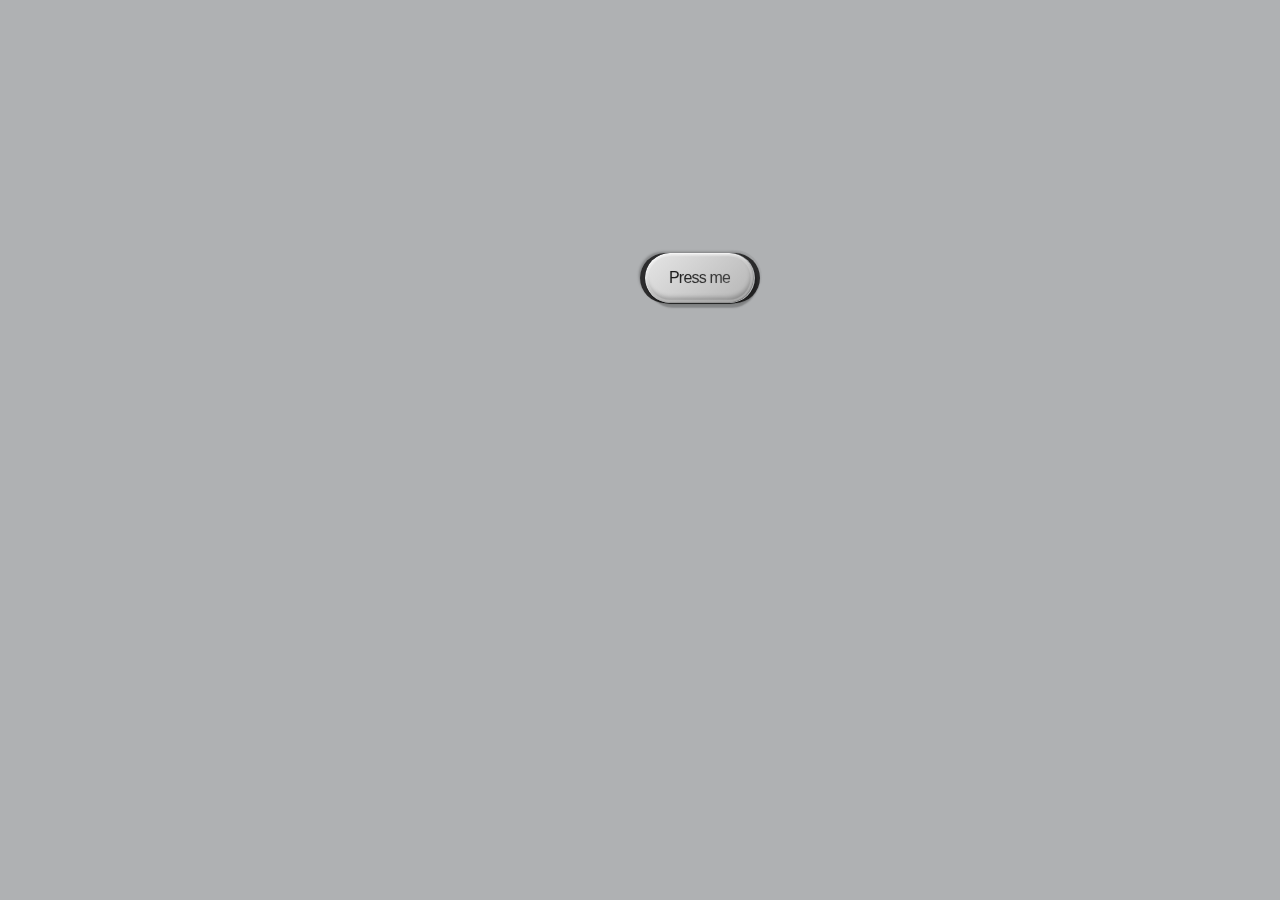
<file: index.html>
<!DOCTYPE html>
<html lang="en">
<head>
    <meta charset="UTF-8">
    <meta name="viewport" content="width=device-width, initial-scale=1.0">
    <title>home</title>
</head>
<style>
    .button {
        all: unset;
        cursor: pointer;
        -webkit-tap-highlight-color: rgba(0, 0, 0, 0);
        position: relative;
        border-radius: 100em;
        background-color: rgba(0, 0, 0, 0.75);
        box-shadow:
        -0.15em -0.15em 0.15em -0.075em rgba(5, 5, 5, 0.25),
        0.0375em 0.0375em 0.0675em 0 rgba(5, 5, 5, 0.1);
        margin: 20% 50% ;
        width: 120px;
        display: flex;
        justify-content: center;
        align-items: center;
    }
    .button::after {
        content: "";
        position: absolute;
        z-index: 0;
        width: calc(100% + 0.3em);
        height: calc(100% + 0.3em);
        top: -0.15em;
        left: -0.15em;
        border-radius: inherit;
        background: linear-gradient(
        -135deg,
        rgba(5, 5, 5, 0.5),
        transparent 20%,
        transparent 100%
        );
        filter: blur(0.0125em);
        opacity: 0.25;
        mix-blend-mode: multiply;
    }
    
    .button .button-outer {
        position: relative;
        z-index: 1;
        border-radius: inherit;
        transition: box-shadow 300ms ease;
        will-change: box-shadow;
        box-shadow:
        0 0.05em 0.05em -0.01em rgba(5, 5, 5, 1),
        0 0.01em 0.01em -0.01em rgba(5, 5, 5, 0.5),
        0.15em 0.3em 0.1em -0.01em rgba(5, 5, 5, 0.25);
    }
    .button:hover .button-outer {
        box-shadow:
        0 0 0 0 rgba(5, 5, 5, 1),
        0 0 0 0 rgba(5, 5, 5, 0.5),
        0 0 0 0 rgba(5, 5, 5, 0.25);
    }
    .button-inner {
        --inset: 0.035em;
        position: relative;
        z-index: 1;
        border-radius: inherit;
        padding: 1em 1.5em;
        background-image: linear-gradient(
        135deg,
        rgba(230, 230, 230, 1),
        rgba(180, 180, 180, 1)
        );
        transition:
        box-shadow 300ms ease,
        clip-path 250ms ease,
        background-image 250ms ease,
        transform 250ms ease;
        will-change: box-shadow, clip-path, background-image, transform;
        overflow: clip;
        clip-path: inset(0 0 0 0 round 100em);
        box-shadow:
              /* 1 */
        0 0 0 0 inset rgba(5, 5, 5, 0.1),
          /* 2 */ -0.05em -0.05em 0.05em 0 inset rgba(5, 5, 5, 0.25),
          /* 3 */ 0 0 0 0 inset rgba(5, 5, 5, 0.1),
          /* 4 */ 0 0 0.05em 0.2em inset rgba(255, 255, 255, 0.25),
          /* 5 */ 0.025em 0.05em 0.1em 0 inset rgba(255, 255, 255, 1),
          /* 6 */ 0.12em 0.12em 0.12em inset rgba(255, 255, 255, 0.25),
          /* 7 */ -0.075em -0.25em 0.25em 0.1em inset rgba(5, 5, 5, 0.25);
    }
    .button:hover .button-inner {
        clip-path: inset(
        clamp(1px, 0.0625em, 2px) clamp(1px, 0.0625em, 2px)
            clamp(1px, 0.0625em, 2px) clamp(1px, 0.0625em, 2px) round 100em
        );
        box-shadow:
              /* 1 */
        0.1em 0.15em 0.05em 0 inset rgba(5, 5, 5, 0.75),
          /* 2 */ -0.025em -0.03em 0.05em 0.025em inset rgba(5, 5, 5, 0.5),
          /* 3 */ 0.25em 0.25em 0.2em 0 inset rgba(5, 5, 5, 0.5),
          /* 4 */ 0 0 0.05em 0.5em inset rgba(255, 255, 255, 0.15),
          /* 5 */ 0 0 0 0 inset rgba(255, 255, 255, 1),
          /* 6 */ 0.12em 0.12em 0.12em inset rgba(255, 255, 255, 0.25),
          /* 7 */ -0.075em -0.12em 0.2em 0.1em inset rgba(5, 5, 5, 0.25);
    }
    .button .button-inner span {
        position: relative;
        z-index: 4;
        font-family: "Inter", sans-serif;
        letter-spacing: -0.05em;
        font-weight: 500;
        color: rgba(0, 0, 0, 0);
        background-image: linear-gradient(
        135deg,
        rgba(25, 25, 25, 1),
        rgba(75, 75, 75, 1)
        );
        -webkit-background-clip: text;
        background-clip: text;
        transition: transform 250ms ease;
        display: block;
        will-change: transform;
        text-shadow: rgba(0, 0, 0, 0.1) 0 0 0.1em;
        -webkit-user-select: none;
        -moz-user-select: none;
        -ms-user-select: none;
        user-select: none;
    }
    .button:hover .button-inner span {
        transform: scale(0.975);
    }
    .button:active .button-inner {
        transform: scale(0.975);
    }
    *{
        background-color: #afb1b3;
        text-decoration: none;
    }
    
</style>
<body>
    <div class="a" >
        <button class="button">
            <div class="button-outer">
                <div class="button-inner">
                <a href="dashboard.html">
                    <span>Press me</span>
                </a>
                </div>
            </div>
        </button>
    </div>
</body>
</html>
</file>
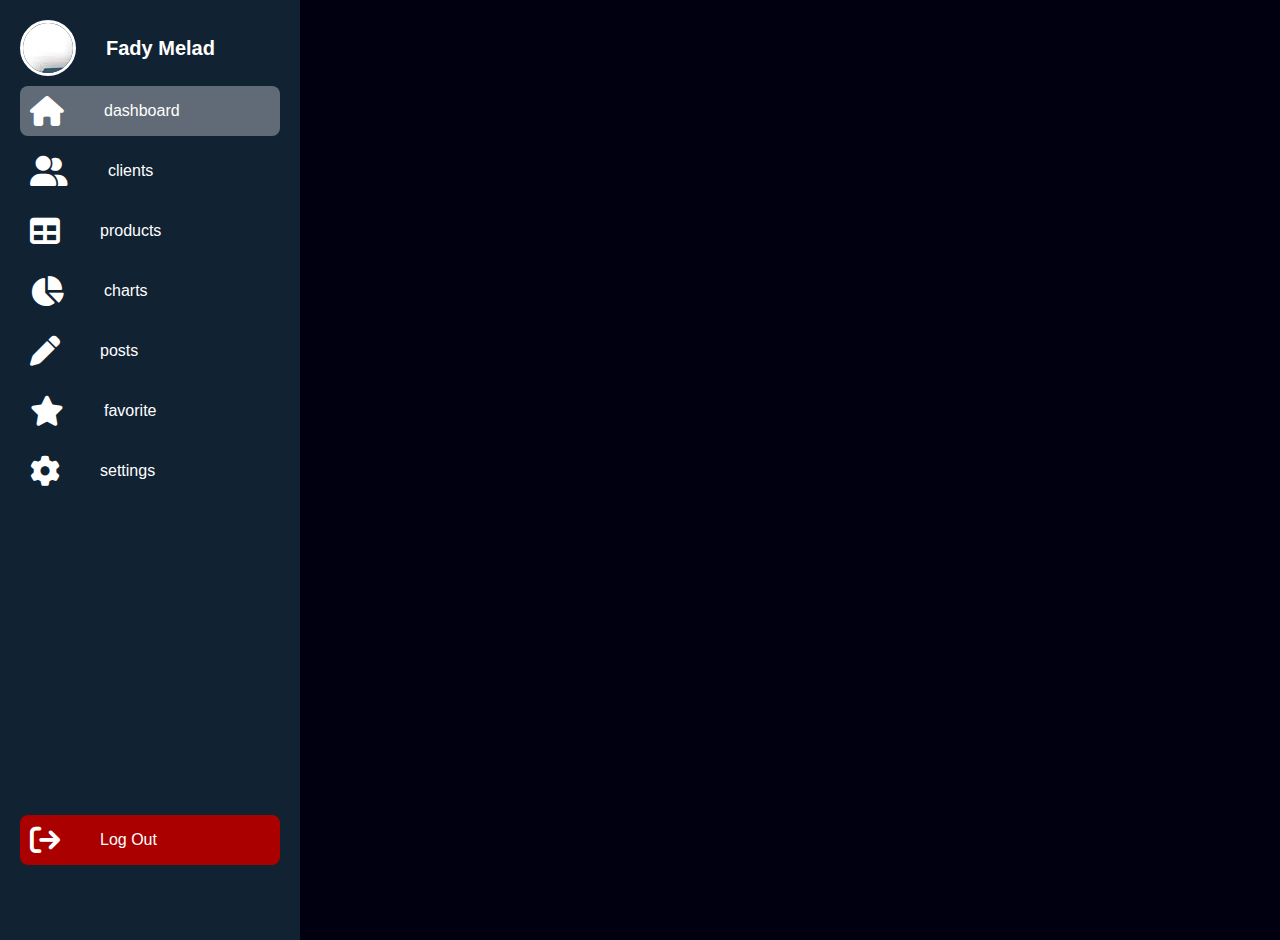
<file: charts.html>
<!DOCTYPE html>
<html lang="en">
<head>
    <meta charset="UTF-8">
    <meta name="viewport" content="width=device-width, initial-scale=1.0">
    <title>charts</title>
    <link rel="stylesheet" href="https://cdnjs.cloudflare.com/ajax/libs/font-awesome/6.4.0/css/all.min.css">
    <link rel="stylesheet" href="dashboard.css">
</head>
<body>
    <div class="menu">
        <ul>
            <li class="profile">
                <div class="img-box">
                    <img src="123.jpg" alt="peofile">
                </div>
                <h1>fady melad</h1>
            </li>
            <li>
                <a class="active" href="dashboard.html">
                    <i class="fas fa-home"></i>
                    <p>dashboard</p>
                </a>
            </li>
            <li>
                <a href="clients.html">
                    <i class="fas fa-user-group"></i>
                    <p>clients</p>
                </a>
            </li>
            <li>
                <a href="products.html">
                    <i class="fas fa-table"></i>
                <p>products</p>
                </a>
            </li>
            <li>
                <a href="charts.html">
                    <i class="fas fa-chart-pie"></i>
                    <p>charts</p>
                </a>
            </li>
            <li>
                <a href="posts.html">
                    <i class="fas fa-pen"></i>
                    <p>posts</p>
                </a>
            </li>
            <li>
                <a href="favorite.html">
                    <i class="fas fa-star"></i>
                    <p>favorite</p>
                </a>
            </li>
            <li>
                <a href="settings.html">
                    <i class="fas fa-cog"></i>
                    <p>settings</p>
                </a>
            </li>
            <li class="log-out">
                <a href="index.html">
                    <i class="fas fa-sign-out"></i>
                    <p>Log Out</p>
                </a>
            </li>
        </ul>
    </div>
</body>
</html>
</file>
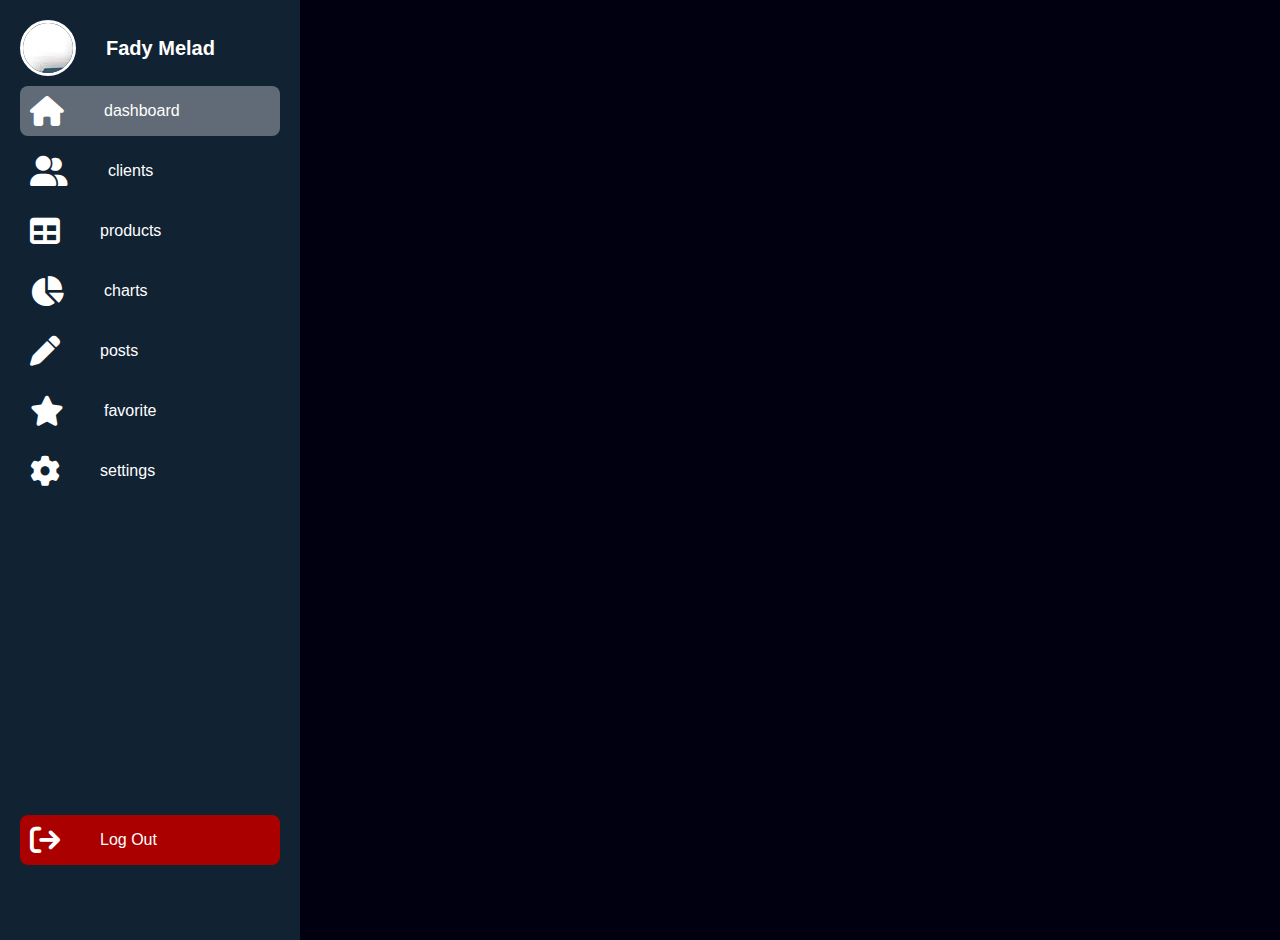
<file: clients.html>
<!DOCTYPE html>
<html lang="en">
<head>
    <meta charset="UTF-8">
    <meta name="viewport" content="width=device-width, initial-scale=1.0">
    <title>clients</title>
    <link rel="stylesheet" href="https://cdnjs.cloudflare.com/ajax/libs/font-awesome/6.4.0/css/all.min.css">
    <link rel="stylesheet" href="dashboard.css">
</head>
<body>
    <div class="menu">
        <ul>
            <li class="profile">
                <div class="img-box">
                    <img src="123.jpg" alt="peofile">
                </div>
                <h1>fady melad</h1>
            </li>
            <li>
                <a class="active" href="dashboard.html">
                    <i class="fas fa-home"></i>
                    <p>dashboard</p>
                </a>
            </li>
            <li>
                <a href="clients.html">
                    <i class="fas fa-user-group"></i>
                    <p>clients</p>
                </a>
            </li>
            <li>
                <a href="products.html">
                    <i class="fas fa-table"></i>
                <p>products</p>
                </a>
            </li>
            <li>
                <a href="charts.html">
                    <i class="fas fa-chart-pie"></i>
                    <p>charts</p>
                </a>
            </li>
            <li>
                <a href="posts.html">
                    <i class="fas fa-pen"></i>
                    <p>posts</p>
                </a>
            </li>
            <li>
                <a href="favorite.html">
                    <i class="fas fa-star"></i>
                    <p>favorite</p>
                </a>
            </li>
            <li>
                <a href="settings.html">
                    <i class="fas fa-cog"></i>
                    <p>settings</p>
                </a>
            </li>
            <li class="log-out">
                <a href="index.html">
                    <i class="fas fa-sign-out"></i>
                    <p>Log Out</p>
                </a>
            </li>
        </ul>
    </div>
</body>
</html>
</file>
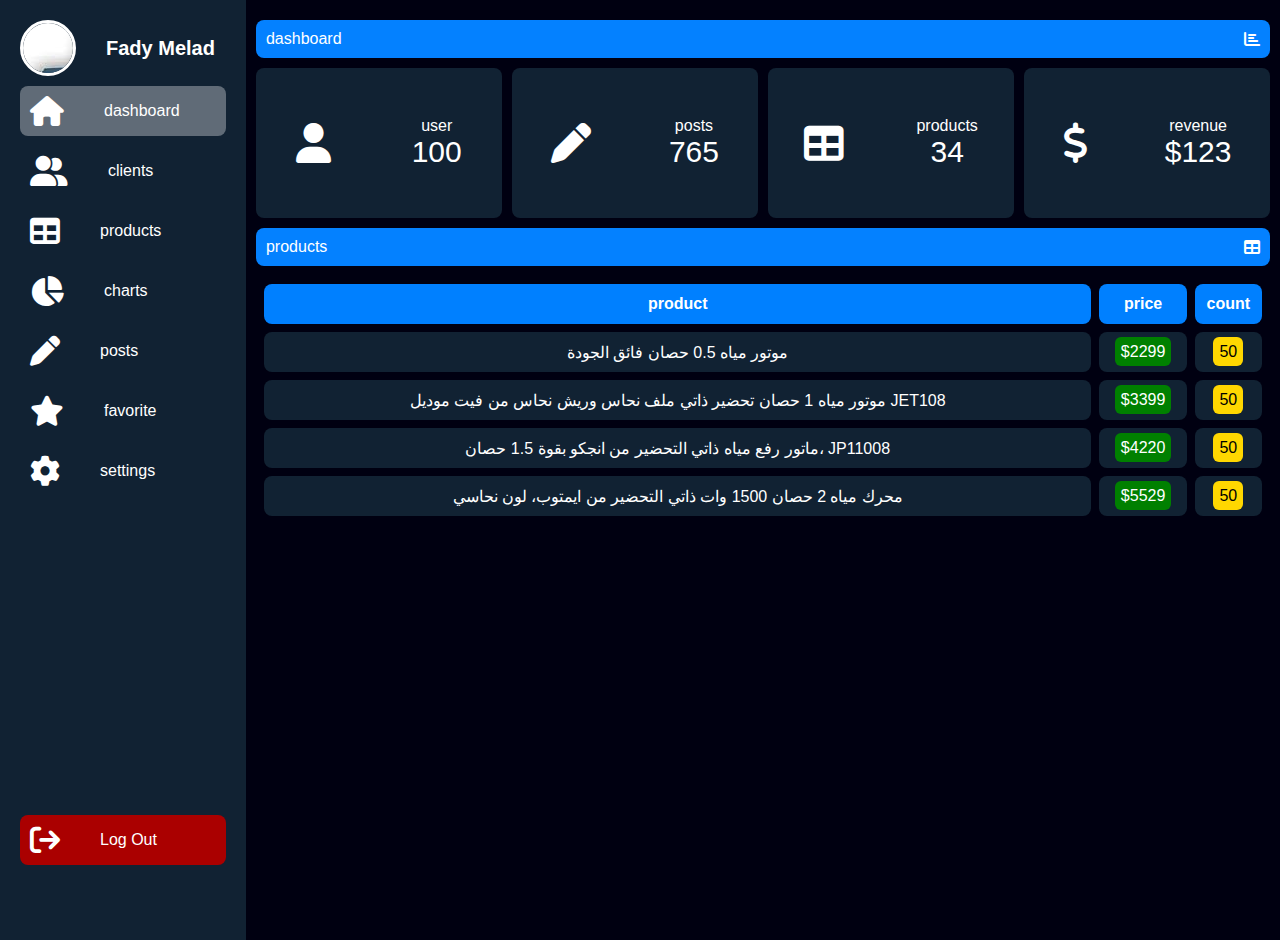
<file: dashboard.html>
<!DOCTYPE html>
<html lang="en">
<head>
    <meta charset="UTF-8">
    <meta name="viewport" content="width=device-width, initial-scale=1.0">
    <title>dashboard | fady </title>
    <link rel="stylesheet" href="https://cdnjs.cloudflare.com/ajax/libs/font-awesome/6.4.0/css/all.min.css">
    <link rel="stylesheet" href="dashboard.css">
</head>
<body>
    <div class="menu">
        <ul>
            <li class="profile">
                <div class="img-box">
                    <img src="123.jpg" alt="peofile">
                </div>
                <h1>fady melad</h1>
            </li>
            <li>
                <a class="active" href="dashboard.html">
                    <i class="fas fa-home"></i>
                    <p>dashboard</p>
                </a>
            </li>
            <li>
                <a href="clients.html">
                    <i class="fas fa-user-group"></i>
                    <p>clients</p>
                </a>
            </li>
            <li>
                <a href="products.html">
                    <i class="fas fa-table"></i>
                <p>products</p>
                </a>
            </li>
            <li>
                <a href="charts.html">
                    <i class="fas fa-chart-pie"></i>
                    <p>charts</p>
                </a>
            </li>
            <li>
                <a href="posts.html">
                    <i class="fas fa-pen"></i>
                    <p>posts</p>
                </a>
            </li>
            <li>
                <a href="favorite.html">
                    <i class="fas fa-star"></i>
                    <p>favorite</p>
                </a>
            </li>
            <li>
                <a href="settings.html">
                    <i class="fas fa-cog"></i>
                    <p>settings</p>
                </a>
            </li>
            <li class="log-out">
                <a href="index.html">
                    <i class="fas fa-sign-out"></i>
                    <p>Log Out</p>
                </a>
            </li>
        </ul>
    </div>



    <div class="content">
        <div class="title-info">
            <p>dashboard</p>
            <i class="fas fa-chart-bar"></i>
        </div>

        <div class="data-info">
            <div class="box">
                <i class="fas fa-user"></i>
                <div class="data">
                    <p>user</p>
                    <span>100</span>
                </div>
            </div>
            <div class="box">
                <i class="fas fa-pen"></i>
                <div class="data">
                    <p>posts</p>
                    <span>765</span>
                </div>
            </div>
            <div class="box">
                <i class="fas fa-table"></i>
                <div class="data">
                    <p>products</p>
                    <span>34</span>
                </div>
            </div>
            <div class="box">
                <i class="fas fa-dollar"></i>
                <div class="data">
                    <p>revenue</p>
                    <span>$123</span>
                </div>
            </div>
        </div>

        <div class="title-info">
            <p>products</p>
            <i class="fas fa-table"></i>
        </div>

        <table>
            <thead>
                <tr>
                    <th>product</th>
                    <th>price</th>
                    <th>count</th>
                </tr>
            </thead>
            <tbody>
                <tr>
                    <td>موتور مياه 0.5 حصان فائق الجودة</td>
                    <td><span class="price">$2299</span></td>
                    <td><span class="count">50</span></td>
                </tr>
                <tr>
                    <td>موتور مياه 1 حصان تحضير ذاتي ملف نحاس وريش نحاس من فيت موديل JET108</td>
                    <td><span class="price">$3399</span></td>
                    <td><span class="count">50</span></td>
                </tr>
                <tr>
                    <td>ماتور رفع مياه ذاتي التحضير من انجكو بقوة 1.5 حصان، JP11008</td>
                    <td><span class="price">$4220</span></td>
                    <td><span class="count">50</span></td>
                </tr>
                <tr>
                    <td>محرك مياه 2 حصان 1500 وات ذاتي التحضير من ايمتوب، لون نحاسي</td>
                    <td><span class="price">$5529</span></td>
                    <td><span class="count">50</span></td>
            </tbody>
        </table>


    </div>



</body>
</html>
</file>
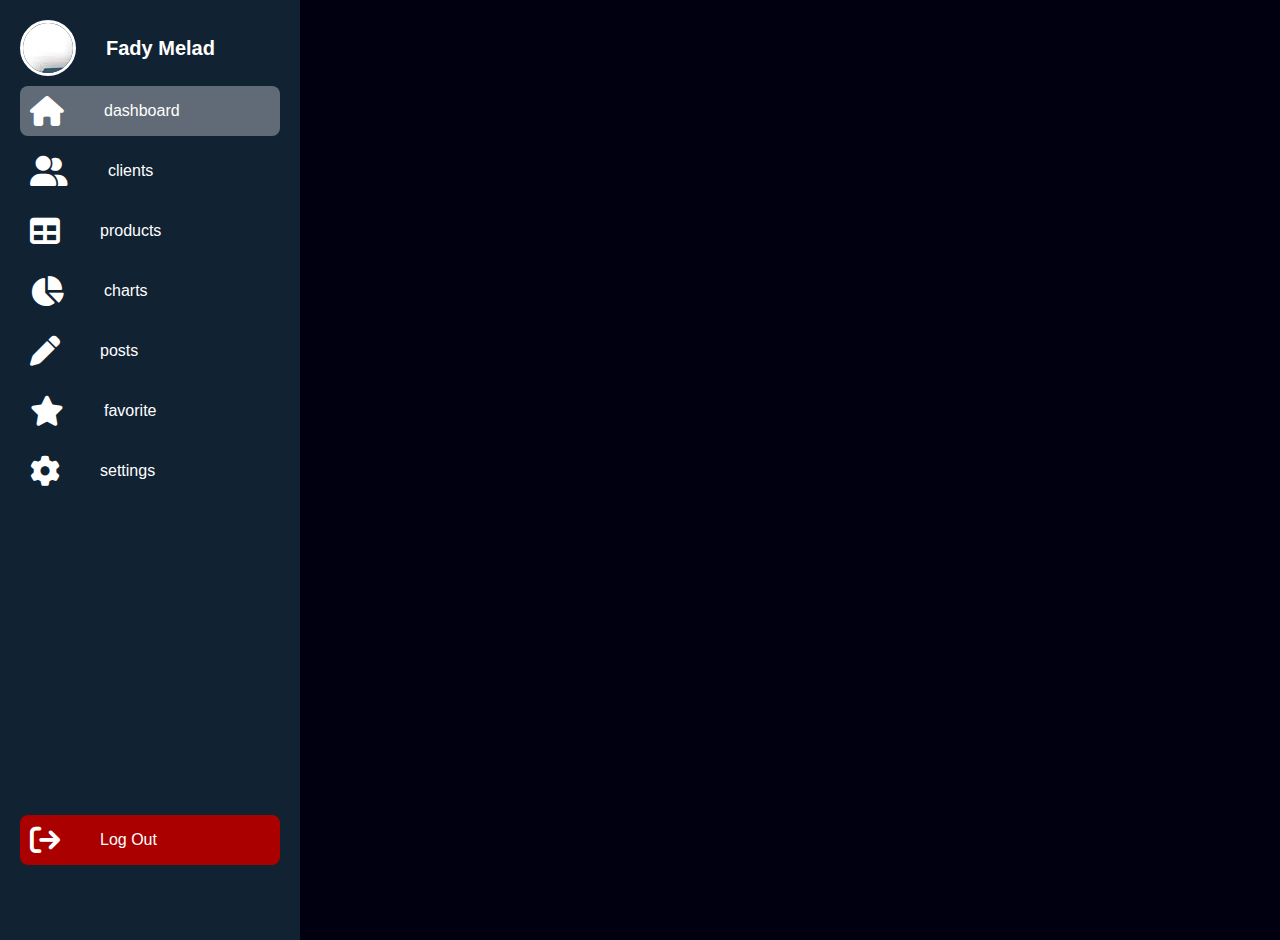
<file: favorite.html>
<!DOCTYPE html>
<html lang="en">
<head>
    <meta charset="UTF-8">
    <meta name="viewport" content="width=device-width, initial-scale=1.0">
    <title>favorite</title>
    <link rel="stylesheet" href="https://cdnjs.cloudflare.com/ajax/libs/font-awesome/6.4.0/css/all.min.css">
    <link rel="stylesheet" href="dashboard.css">
</head>
<body>
    <div class="menu">
        <ul>
            <li class="profile">
                <div class="img-box">
                    <img src="123.jpg" alt="peofile">
                </div>
                <h1>fady melad</h1>
            </li>
            <li>
                <a class="active" href="dashboard.html">
                    <i class="fas fa-home"></i>
                    <p>dashboard</p>
                </a>
            </li>
            <li>
                <a href="clients.html">
                    <i class="fas fa-user-group"></i>
                    <p>clients</p>
                </a>
            </li>
            <li>
                <a href="products.html">
                    <i class="fas fa-table"></i>
                <p>products</p>
                </a>
            </li>
            <li>
                <a href="charts.html">
                    <i class="fas fa-chart-pie"></i>
                    <p>charts</p>
                </a>
            </li>
            <li>
                <a href="posts.html">
                    <i class="fas fa-pen"></i>
                    <p>posts</p>
                </a>
            </li>
            <li>
                <a href="favorite.html">
                    <i class="fas fa-star"></i>
                    <p>favorite</p>
                </a>
            </li>
            <li>
                <a href="settings.html">
                    <i class="fas fa-cog"></i>
                    <p>settings</p>
                </a>
            </li>
            <li class="log-out">
                <a href="index.html">
                    <i class="fas fa-sign-out"></i>
                    <p>Log Out</p>
                </a>
            </li>
        </ul>
    </div>
</body>
</html>
</file>
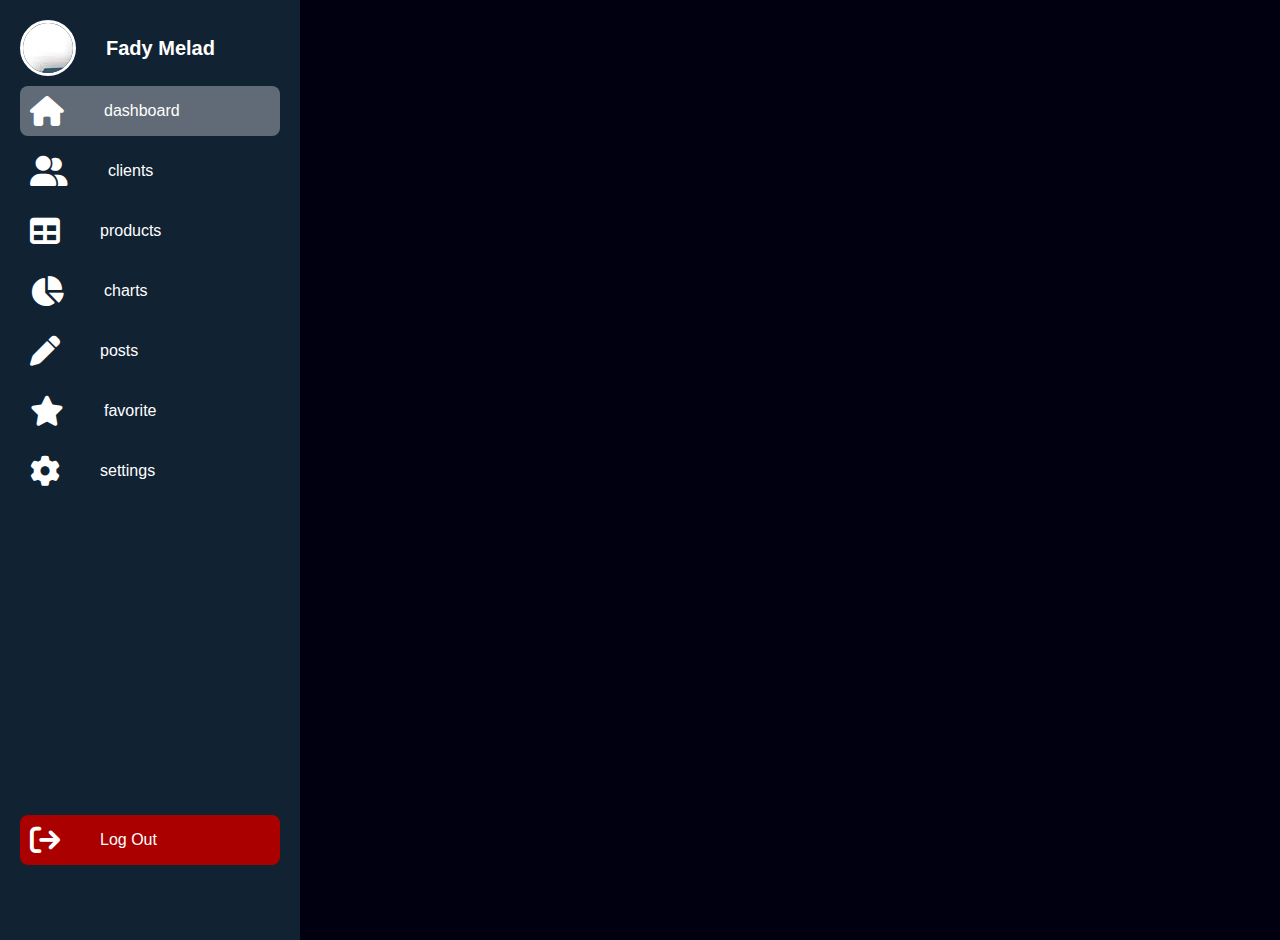
<file: posts.html>
<!DOCTYPE html>
<html lang="en">
<head>
    <meta charset="UTF-8">
    <meta name="viewport" content="width=device-width, initial-scale=1.0">
    <title>posts</title>
    <link rel="stylesheet" href="https://cdnjs.cloudflare.com/ajax/libs/font-awesome/6.4.0/css/all.min.css">
    <link rel="stylesheet" href="dashboard.css">
</head>
<body>
    <div class="menu">
        <ul>
            <li class="profile">
                <div class="img-box">
                    <img src="123.jpg" alt="peofile">
                </div>
                <h1>fady melad</h1>
            </li>
            <li>
                <a class="active" href="dashboard.html">
                    <i class="fas fa-home"></i>
                    <p>dashboard</p>
                </a>
            </li>
            <li>
                <a href="clients.html">
                    <i class="fas fa-user-group"></i>
                    <p>clients</p>
                </a>
            </li>
            <li>
                <a href="products.html">
                    <i class="fas fa-table"></i>
                <p>products</p>
                </a>
            </li>
            <li>
                <a href="charts.html">
                    <i class="fas fa-chart-pie"></i>
                    <p>charts</p>
                </a>
            </li>
            <li>
                <a href="posts.html">
                    <i class="fas fa-pen"></i>
                    <p>posts</p>
                </a>
            </li>
            <li>
                <a href="favorite.html">
                    <i class="fas fa-star"></i>
                    <p>favorite</p>
                </a>
            </li>
            <li>
                <a href="settings.html">
                    <i class="fas fa-cog"></i>
                    <p>settings</p>
                </a>
            </li>
            <li class="log-out">
                <a href="index.html">
                    <i class="fas fa-sign-out"></i>
                    <p>Log Out</p>
                </a>
            </li>
        </ul>
    </div>
</body>
</html>
</file>
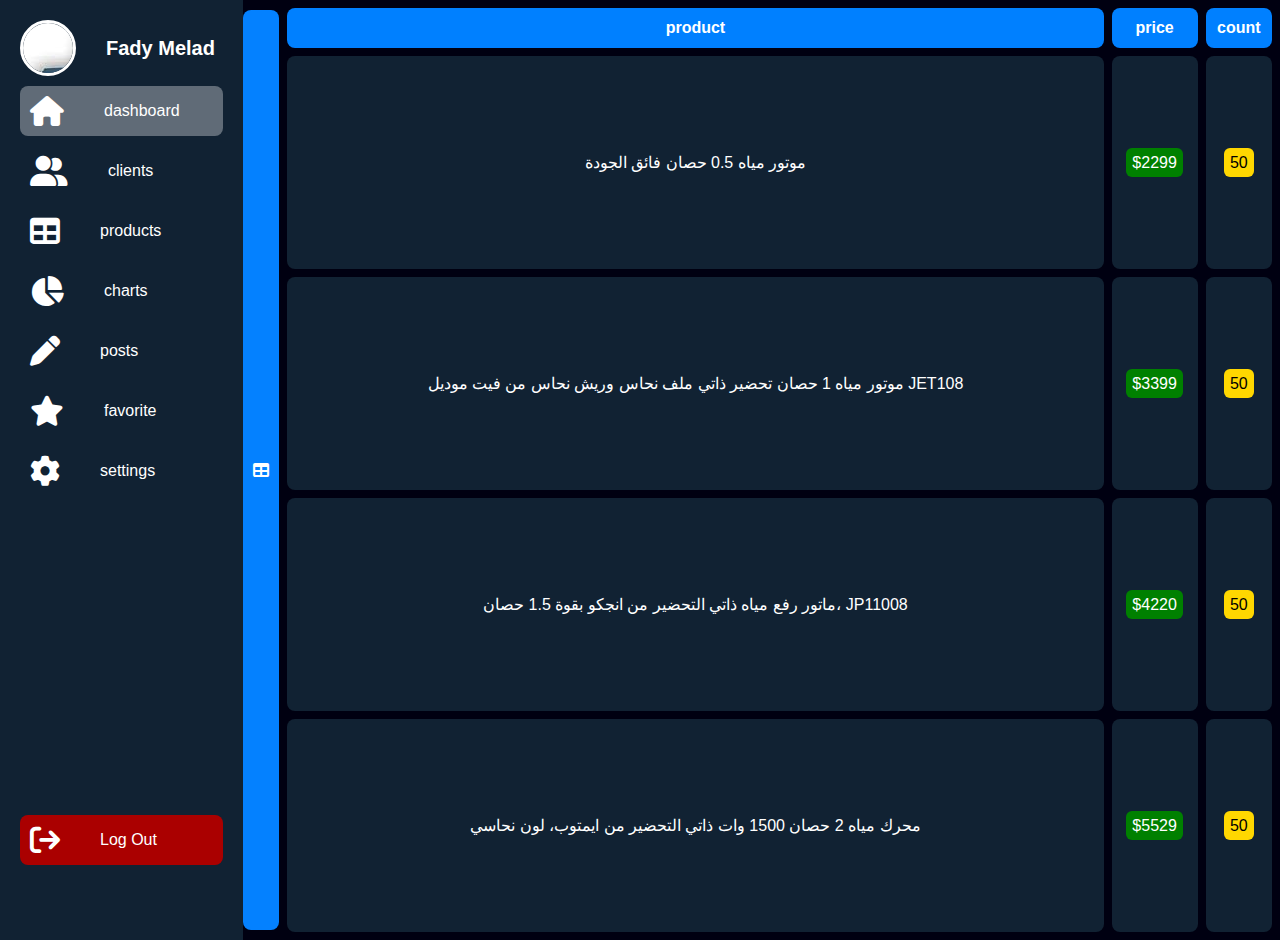
<file: products.html>
<!DOCTYPE html>
<html lang="en">
<head>
    <meta charset="UTF-8">
    <meta name="viewport" content="width=device-width, initial-scale=1.0">
    <title>products</title>
    <link rel="stylesheet" href="https://cdnjs.cloudflare.com/ajax/libs/font-awesome/6.4.0/css/all.min.css">
    <link rel="stylesheet" href="dashboard.css">
</head>
<body>
    <div class="menu">
        <ul>
            <li class="profile">
                <div class="img-box">
                    <img src="123.jpg" alt="peofile">
                </div>
                <h1>fady melad</h1>
            </li>
            <li>
                <a class="active" href="dashboard.html">
                    <i class="fas fa-home"></i>
                    <p>dashboard</p>
                </a>
            </li>
            <li>
                <a href="clients.html">
                    <i class="fas fa-user-group"></i>
                    <p>clients</p>
                </a>
            </li>
            <li>
                <a href="products.html">
                    <i class="fas fa-table"></i>
                <p>products</p>
                </a>
            </li>
            <li>
                <a href="charts.html">
                    <i class="fas fa-chart-pie"></i>
                    <p>charts</p>
                </a>
            </li>
            <li>
                <a href="posts.html">
                    <i class="fas fa-pen"></i>
                    <p>posts</p>
                </a>
            </li>
            <li>
                <a href="favorite.html">
                    <i class="fas fa-star"></i>
                    <p>favorite</p>
                </a>
            </li>
            <li>
                <a href="settings.html">
                    <i class="fas fa-cog"></i>
                    <p>settings</p>
                </a>
            </li>
            <li class="log-out">
                <a href="index.html">
                    <i class="fas fa-sign-out"></i>
                    <p>Log Out</p>
                </a>
            </li>
        </ul>
    </div>

    <div class="title-info">
        <i class="fas fa-table"></i>
    </div>

    <table>
        <thead>
            <tr>
                <th>product</th>
                <th>price</th>
                <th>count</th>
            </tr>
        </thead>
        <tbody>
            <tr>
                <td>موتور مياه 0.5 حصان فائق الجودة</td>
                <td><span class="price">$2299</span></td>
                <td><span class="count">50</span></td>
            </tr>
            <tr>
                <td>موتور مياه 1 حصان تحضير ذاتي ملف نحاس وريش نحاس من فيت موديل JET108</td>
                <td><span class="price">$3399</span></td>
                <td><span class="count">50</span></td>
            </tr>
            <tr>
                <td>ماتور رفع مياه ذاتي التحضير من انجكو بقوة 1.5 حصان، JP11008</td>
                <td><span class="price">$4220</span></td>
                <td><span class="count">50</span></td>
            </tr>
            <tr>
                <td>محرك مياه 2 حصان 1500 وات ذاتي التحضير من ايمتوب، لون نحاسي</td>
                <td><span class="price">$5529</span></td>
                <td><span class="count">50</span></td>
        </tbody>
    </table>
</body>
</html>
</file>
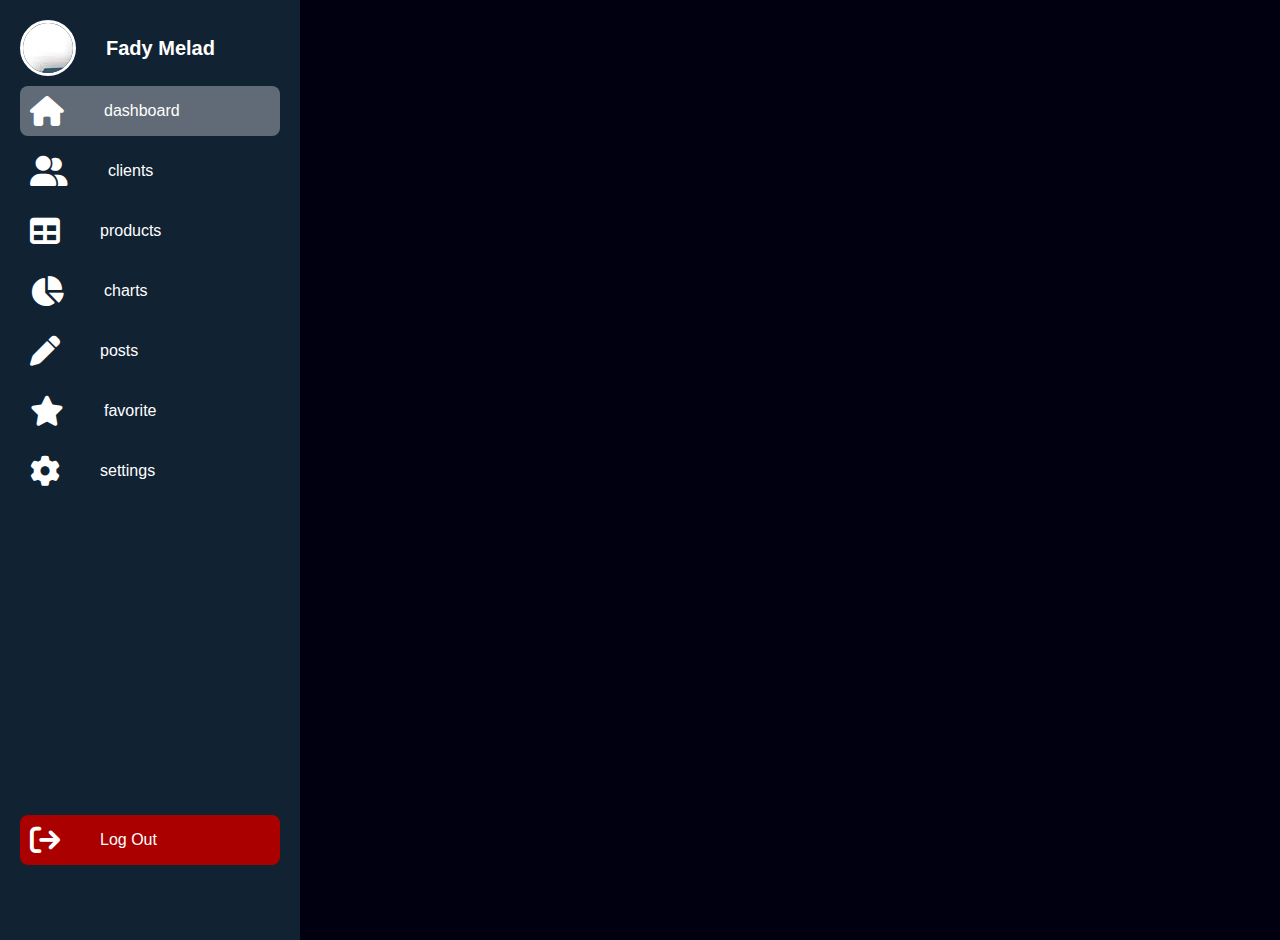
<file: settings.html>
<!DOCTYPE html>
<html lang="en">
<head>
    <meta charset="UTF-8">
    <meta name="viewport" content="width=device-width, initial-scale=1.0">
    <title>settings</title>
    <link rel="stylesheet" href="https://cdnjs.cloudflare.com/ajax/libs/font-awesome/6.4.0/css/all.min.css">
    <link rel="stylesheet" href="dashboard.css">
</head>
<body>
    <div class="menu">
        <ul>
            <li class="profile">
                <div class="img-box">
                    <img src="123.jpg" alt="peofile">
                </div>
                <h1>fady melad</h1>
            </li>
            <li>
                <a class="active" href="dashboard.html">
                    <i class="fas fa-home"></i>
                    <p>dashboard</p>
                </a>
            </li>
            <li>
                <a href="clients.html">
                    <i class="fas fa-user-group"></i>
                    <p>clients</p>
                </a>
            </li>
            <li>
                <a href="products.html">
                    <i class="fas fa-table"></i>
                <p>products</p>
                </a>
            </li>
            <li>
                <a href="charts.html">
                    <i class="fas fa-chart-pie"></i>
                    <p>charts</p>
                </a>
            </li>
            <li>
                <a href="posts.html">
                    <i class="fas fa-pen"></i>
                    <p>posts</p>
                </a>
            </li>
            <li>
                <a href="favorite.html">
                    <i class="fas fa-star"></i>
                    <p>favorite</p>
                </a>
            </li>
            <li>
                <a href="settings.html">
                    <i class="fas fa-cog"></i>
                    <p>settings</p>
                </a>
            </li>
            <li class="log-out">
                <a href="index.html">
                    <i class="fas fa-sign-out"></i>
                    <p>Log Out</p>
                </a>
            </li>
        </ul>
    </div>
</body>
</html>
</file>
<file: dashboard.css>
*{
    padding: 0;
    margin: 0;
    color:white;
    font-family: sans-serif;
}
body{
    background-color: #001;
    display: flex;

}
.img-box{
    width: 50px;
    height: 50px;
    border-radius: 50%;
    overflow: hidden;
    border: 3px solid white;
    flex-shrink: 0;
    opject-fit: fill;
}
img-box img{
    width: 100%;
}
.profile{
    display: flex;
    align-items: center;
    gap: 30px;
}
.profile h1{
    font-size: 20px;
    text-transform: capitalize;
}
.menu{
    background-color: #123;
    width: 60px;
    height: 100vh;
    padding: 20px;
    overflow: hidden;
    transition: 0.5s;
    
}
.menu:hover{
    width: 260px;
}
ul{
    list-style: none;
    position: relative;
    height: 95%;
}
ul li a{
    display: block;
    text-decoration: none;
    padding: 10px;
    margin: 10px 0;
    border-radius: 8px;
    display: flex;
    align-items: center;
    gap: 40px;
    transition: .5s;

}
ul li a:hover,.active , .data-info .box:hover,td:hover{
    background-color: #ffffff55;
}
.log-out{
    position: absolute;
    bottom: 0;
    width: 100%;
}
.log-out a{
    background-color: #a00;
}
ul li a i{
    font-size: 30px;
}
.content{
    width: 100%;
    margin: 10px;
}
.title-info{
    background-color: #0481ff;
    padding: 10px;
    display: flex;
    align-items: center;
    justify-content: space-between;
    border-radius: 8px;
    margin: 10px 0;
}
.data-info{
    display: flex;
    align-items: center;
    justify-content: space-between;
    flex-wrap: wrap;
    gap: 10px;
}
.data-info .box{
    background-color: #123;
    height: 150px;
    flex-basis: 150px;
    flex-grow: 1;
    border-radius: 8px;
    display: flex;
    align-items: center;
    justify-content: space-around;
}
.data-info .box i{
    font-size: 40px;

}
.data-info .box .data{
    text-align: center;
    
}
.data-info .box .data span{
    font-size: 30px;

}
table{
    width: 100%;
    text-align: center;
    border-spacing: 8px;


}
td,th{
    background-color: #123;
    height: 40px;
    border-radius: 8px;

    
}
th{
    background-color: #0080ff;
}
.price, .count{
    padding: 6px;
    border-radius: 6px;

}
.price{
    background-color: green;
}
.count{
    background-color: gold;
    color: black;
}
</file>
